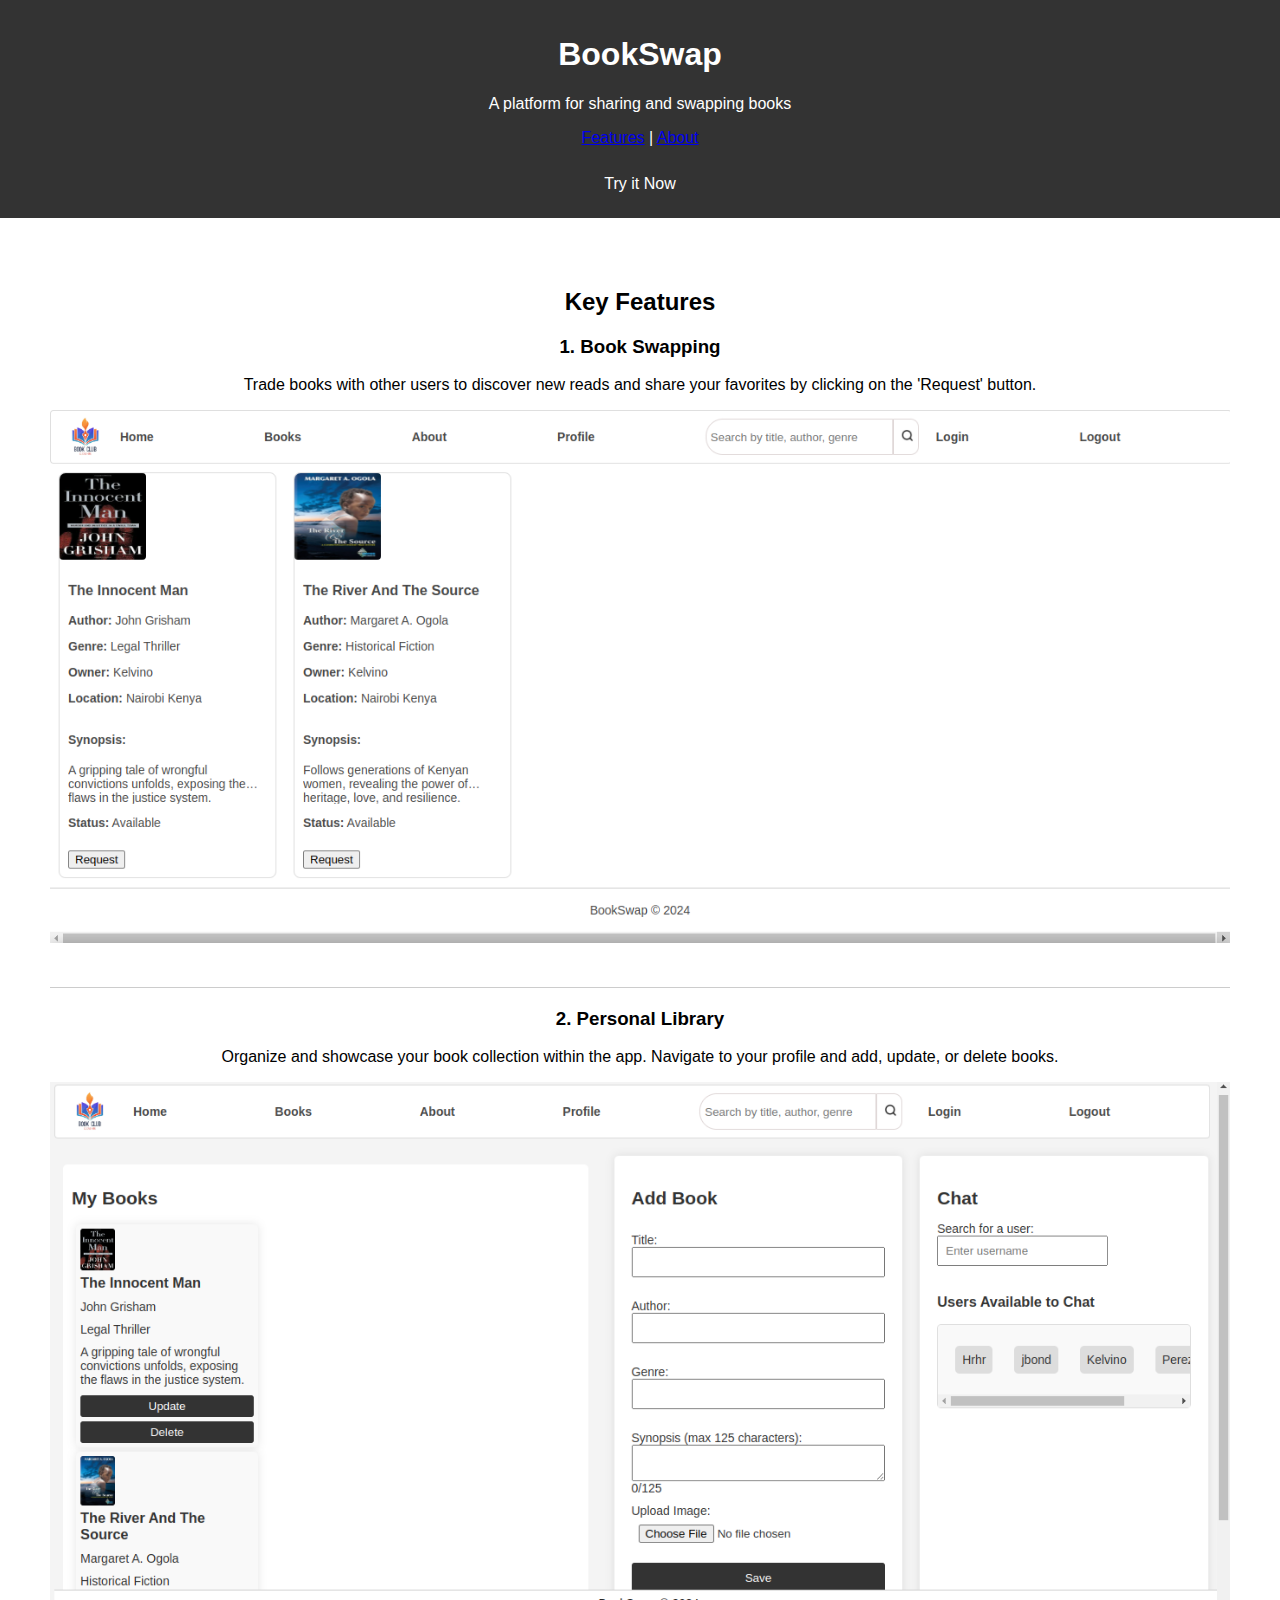
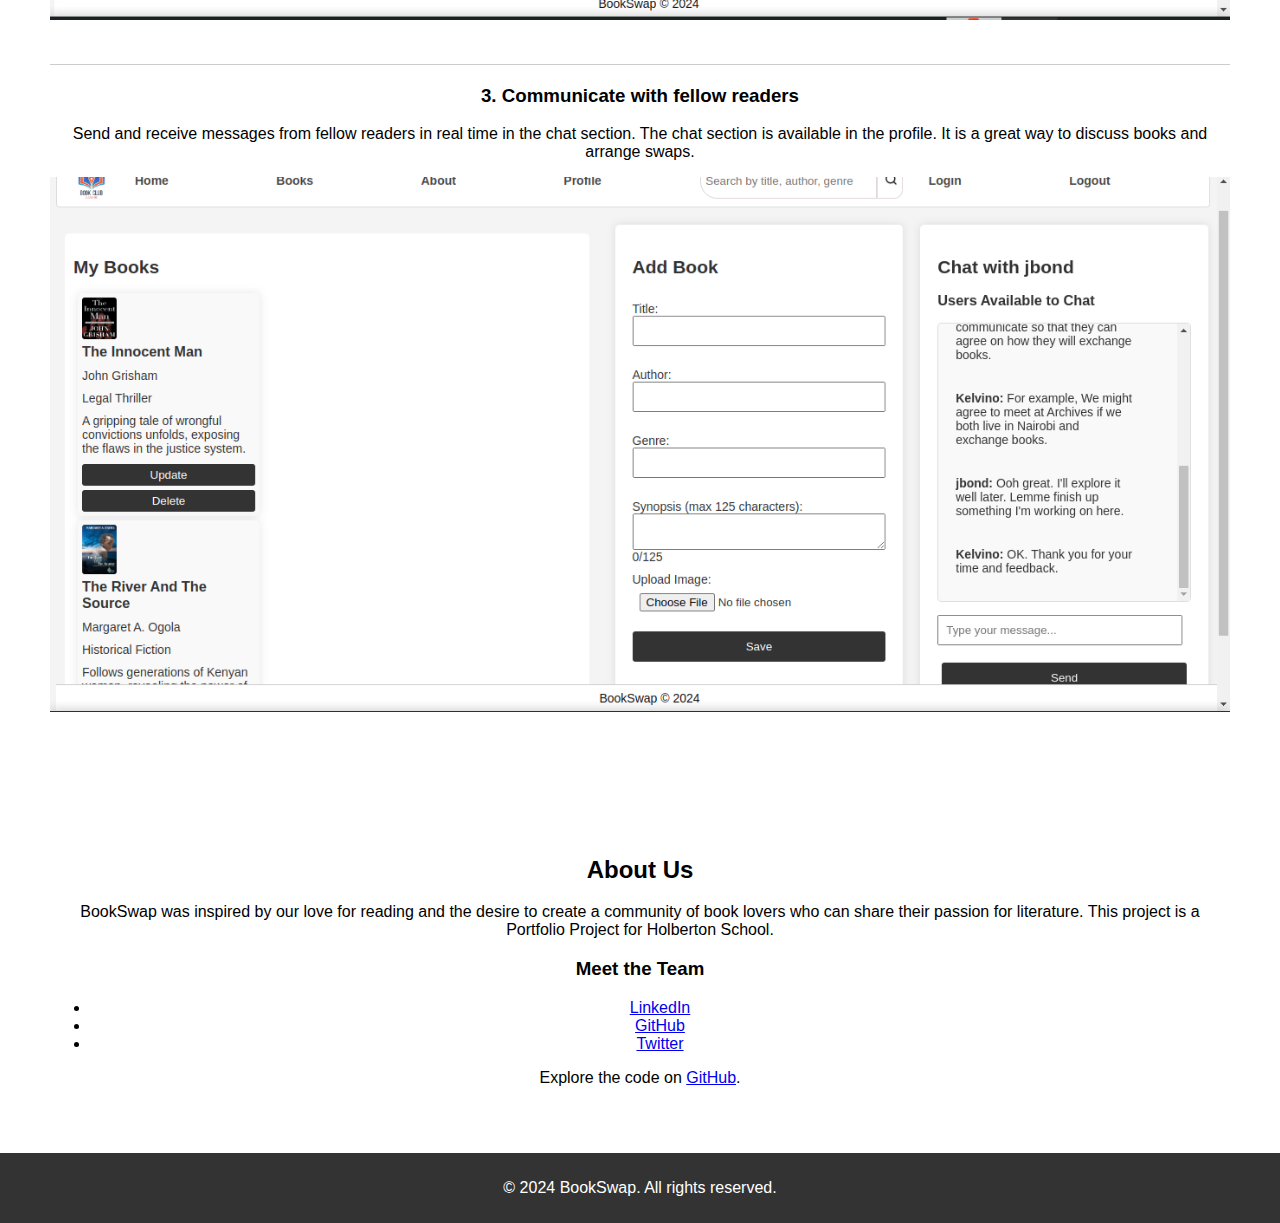
<file: index.html>
<!DOCTYPE html>
<html lang="en">

<head>
    <meta charset="UTF-8">
    <meta name="viewport" content="width=device-width, initial-scale=1.0">
    <title>BookSwap</title>
    <style>
        body {
            font-family: 'Arial', sans-serif;
            margin: 0;
            padding: 0;
            box-sizing: border-box;
        }

        header {
            background-color: #333;
            color: #fff;
            padding: 15px;
            text-align: center;
        }

        section {
            padding: 50px;
            text-align: center;
        }

        img {
            max-width: 100%;
            height: auto;
            margin-bottom: 20px;
        }

        /* Grey line between features */
        section > div:not(:last-child) {
            border-bottom: 1px solid #ccc;
            margin-bottom: 20px;
            padding-bottom: 20px;
        }

        button {
            background-color: #333;
            color: #fff;
            padding: 10px 20px;
            font-size: 16px;
            text-decoration: none;
            border: none;
            cursor: pointer;
        }

        button:hover {
            background-color: #555;
        }

        footer {
            background-color: #333;
            color: #fff;
            padding: 10px;
            text-align: center;
        }
    </style>
</head>

<body>

    <!-- Header Section -->
    <header>
        <h1>BookSwap</h1>
        <p>A platform for sharing and swapping books</p>
        <nav>
            <a href="#features">Features</a> |
            <a href="#about">About</a>
        </nav>
        <br>
        <a href="http://52.200.50.96/" target="_blank">
            <button>Try it Now</button>
        </a>
    </header>

    <!-- Features Section -->
    <section id="features">
        <h2>Key Features</h2>

        <!-- Feature 1 -->
        <div>
            <h3>1. Book Swapping</h3>
            <p>Trade books with other users to discover new reads and share your favorites by clicking on the 'Request' button.</p>
            <img src="images/feature1.png" alt="Feature 1">
        </div>

        <!-- Feature 2 -->
        <div>
            <h3>2. Personal Library</h3>
            <p>Organize and showcase your book collection within the app. Navigate to your profile and add, update, or delete books.</p>
            <img src="images/feature2.png" alt="Feature 2">
        </div>

        <!-- Feature 3 -->
        <div>
            <h3>3. Communicate with fellow readers</h3>
            <p>Send and receive messages from fellow readers in real time in the chat section. The chat section
                is available in the profile. It is a great way to discuss books and arrange swaps.</p>
            </p>
            <img src="images/feature3.png" alt="Feature 3">
        </div>
    </section>

    <!-- About Section -->
    <section id="about">
        <h2>About Us</h2>
        <p>BookSwap was inspired by our love for reading and the desire to create a community of book lovers who can share their passion for literature. This project is a Portfolio Project for Holberton School.</p>

        <!-- Team Members -->
        <h3>Meet the Team</h3>
        <ul>
            <li><a href="https://www.linkedin.com/in/kelvin-njoroge-04068b231/" target="_blank">LinkedIn</a></li>
            <li><a href="https://github.com/KelvinoKing" target="_blank">GitHub</a></li>
            <li><a href="https://twitter.com/KelvinoNjoroge" target="_blank">Twitter</a></li>
        </ul>

        <!-- GitHub Repository -->
        <p>Explore the code on <a href="https://github.com/KelvinoKing/BookSwap" target="_blank">GitHub</a>.</p>
    </section>

    <!-- Footer Section -->
    <footer>
        <p>&copy; 2024 BookSwap. All rights reserved.</p>
    </footer>

</body>

</html>
</file>
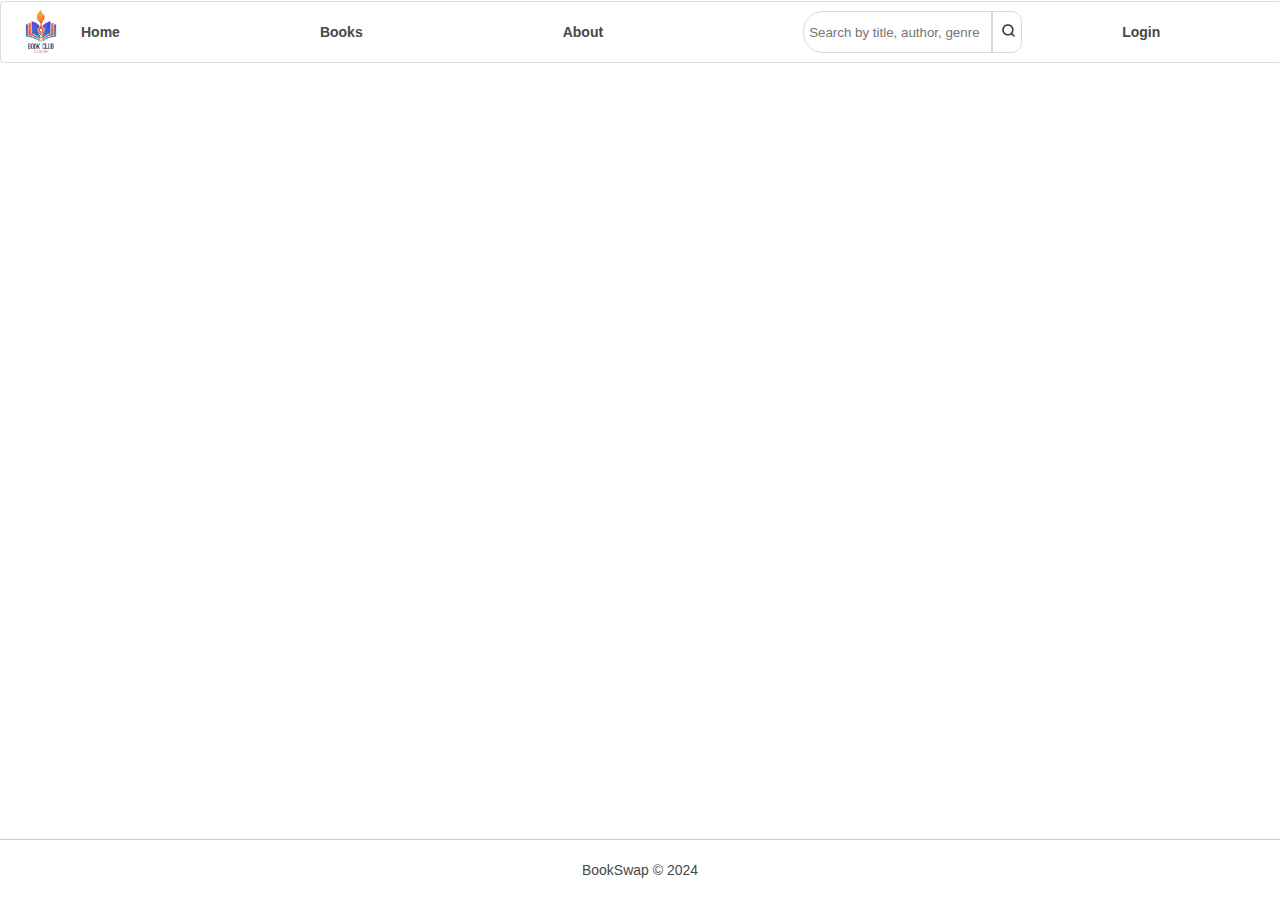
<file: web_static/index.html>
<!DOCTYPE html>
<html>
    <head>
        <meta charset="UTF-8">
        <title>BookSwap</title>
        <link rel="stylesheet" type="text/css" href="css/style.css">
        <link rel="shortcut icon" href="static/images/logo.jpg">
    </head>
    <body>
        <div class="container">
            <section class="navigation">
                <img class="logo" src="static/images/logo.jpg" alt="LOGO">
                <a href="index.html"><strong>Home</strong></a>
                <a href="book.html"><strong>Books</strong></a>
                <a href="about.html"><strong>About</strong></a>
                <input class="text-field" type="text" placeholder="Search by title, author, genre">
                <button class="filter">
                    <img class="icon" id="search" src="static/images/searchIcon.png" alt="Search">
                </button>
                <a href="login.html"><strong>Login</strong></a>
            </section>
        </div>
        <footer>
            <p>BookSwap &copy; 2024</p>
        </footer>
    </body>
</html>
</file>
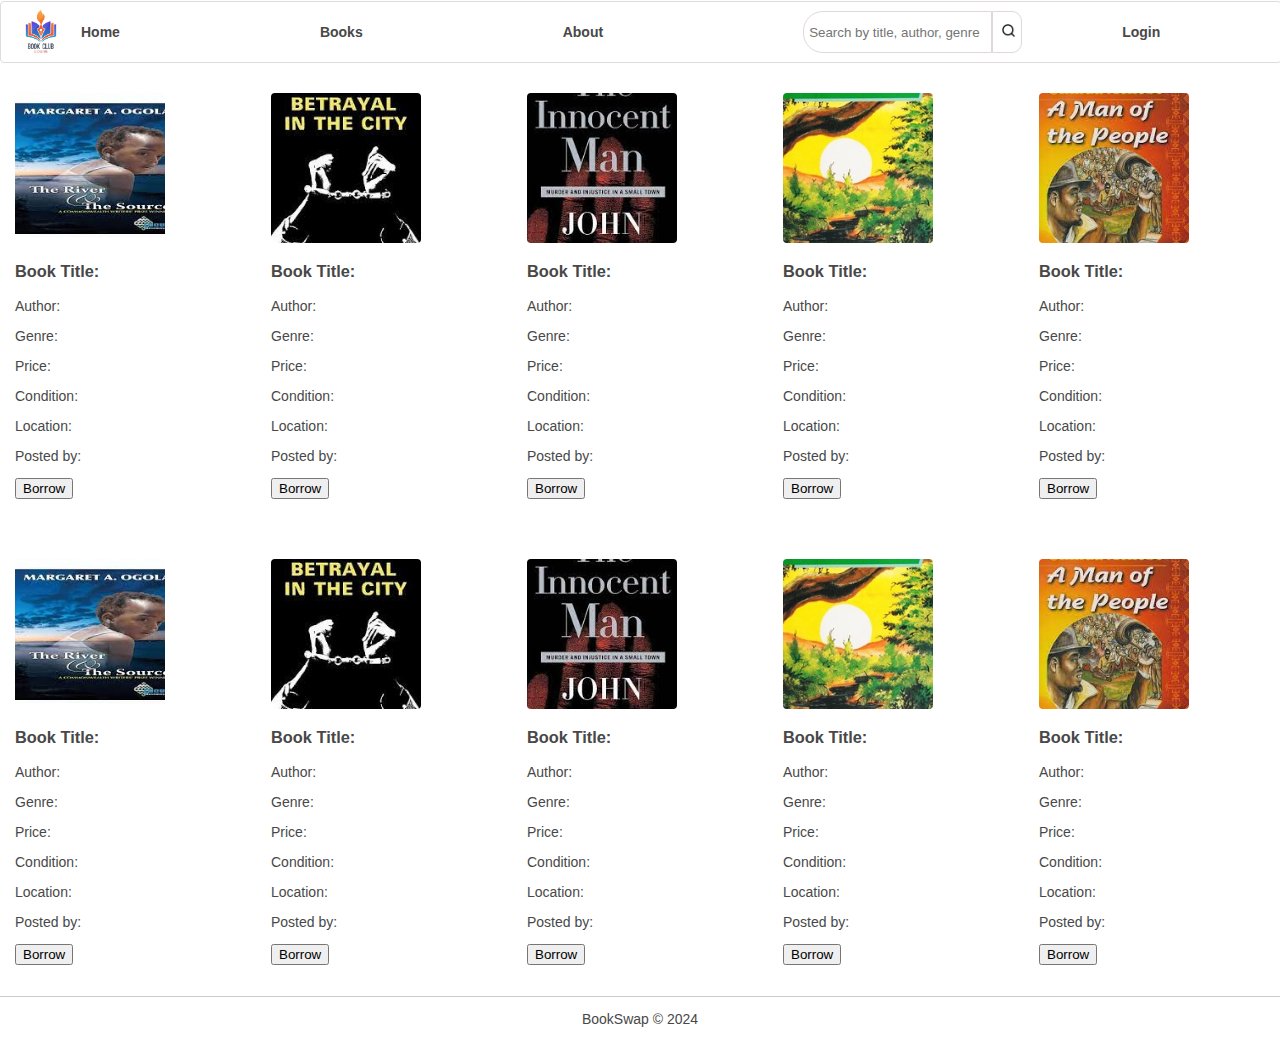
<file: web_static/book.html>
<!DOCTYPE html>
<html>
    <head>
        <meta charset="UTF-8">
        <title>BookSwap</title>
        <link rel="stylesheet" type="text/css" href="css/style.css">
        <link rel="shortcut icon" href="static/images/logo.jpg">
    </head>
    <body>
        <div class="container">
            <section class="navigation">
                <img class="logo" src="static/images/logo.jpg" alt="LOGO">
                <a href="index.html"><strong>Home</strong></a>
                <a href="book.html"><strong>Books</strong></a>
                <a href="about.html"><strong>About</strong></a>
                <input class="text-field" type="text" placeholder="Search by title, author, genre">
                <button class="filter">
                    <img class="icon" id="search" src="static/images/searchIcon.png" alt="Search">
                </button>
                <a href="login.html"><strong>Login</strong></a>
            </section>

            <section class="books">
                <div class="post">
                    <img class="book" src="static/images/book1.jpeg" alt="Book1">
                    <div class="book-info">
                        <h3>Book Title:</h3>
                        <p>Author:</p>
                        <p>Genre:</p>
                        <p>Price:</p>
                        <p>Condition:</p>
                        <p>Location:</p>
                        <p>Posted by:</p>
                        <button class="buy">Borrow</button>
                    </div>
                </div>

                <div class="post">
                    <img class="book" src="static/images/book2.jpeg" alt="Book2">
                    <div class="book-info">
                        <h3>Book Title:</h3>
                        <p>Author:</p>
                        <p>Genre:</p>
                        <p>Price:</p>
                        <p>Condition:</p>
                        <p>Location:</p>
                        <p>Posted by:</p>
                        <button class="buy">Borrow</button>
                    </div>
                </div>

                <div class="post">
                    <img class="book" src="static/images/book3.jpeg" alt="Book3">
                    <div class="book-info">
                        <h3>Book Title:</h3>
                        <p>Author:</p>
                        <p>Genre:</p>
                        <p>Price:</p>
                        <p>Condition:</p>
                        <p>Location:</p>
                        <p>Posted by:</p>
                        <button class="buy">Borrow</button>
                    </div>
                </div>

                <div class="post">
                    <img class="book" src="static/images/book4.jpeg" alt="Book4">
                    <div class="book-info">
                        <h3>Book Title:</h3>
                        <p>Author:</p>
                        <p>Genre:</p>
                        <p>Price:</p>
                        <p>Condition:</p>
                        <p>Location:</p>
                        <p>Posted by:</p>
                        <button class="buy">Borrow</button>
                    </div>
                </div>

                <div class="post">
                    <img class="book" src="static/images/book5.jpeg" alt="Book5">
                    <div class="book-info">
                        <h3>Book Title:</h3>
                        <p>Author:</p>
                        <p>Genre:</p>
                        <p>Price:</p>
                        <p>Condition:</p>
                        <p>Location:</p>
                        <p>Posted by:</p>
                        <button class="buy">Borrow</button>
                    </div>
                </div>

                <div class="post">
                    <img class="book" src="static/images/book1.jpeg" alt="Book1">
                    <div class="book-info">
                        <h3>Book Title:</h3>
                        <p>Author:</p>
                        <p>Genre:</p>
                        <p>Price:</p>
                        <p>Condition:</p>
                        <p>Location:</p>
                        <p>Posted by:</p>
                        <button class="buy">Borrow</button>
                    </div>
                </div>

                <div class="post">
                    <img class="book" src="static/images/book2.jpeg" alt="Book2">
                    <div class="book-info">
                        <h3>Book Title:</h3>
                        <p>Author:</p>
                        <p>Genre:</p>
                        <p>Price:</p>
                        <p>Condition:</p>
                        <p>Location:</p>
                        <p>Posted by:</p>
                        <button class="buy">Borrow</button>
                    </div>
                </div>

                <div class="post">
                    <img class="book" src="static/images/book3.jpeg" alt="Book3">
                    <div class="book-info">
                        <h3>Book Title:</h3>
                        <p>Author:</p>
                        <p>Genre:</p>
                        <p>Price:</p>
                        <p>Condition:</p>
                        <p>Location:</p>
                        <p>Posted by:</p>
                        <button class="buy">Borrow</button>
                    </div>
                </div>

                <div class="post">
                    <img class="book" src="static/images/book4.jpeg" alt="Book4">
                    <div class="book-info">
                        <h3>Book Title:</h3>
                        <p>Author:</p>
                        <p>Genre:</p>
                        <p>Price:</p>
                        <p>Condition:</p>
                        <p>Location:</p>
                        <p>Posted by:</p>
                        <button class="buy">Borrow</button>
                    </div>
                </div>

                <div class="post">
                    <img class="book" src="static/images/book5.jpeg" alt="Book5">
                    <div class="book-info">
                        <h3>Book Title:</h3>
                        <p>Author:</p>
                        <p>Genre:</p>
                        <p>Price:</p>
                        <p>Condition:</p>
                        <p>Location:</p>
                        <p>Posted by:</p>
                        <button class="buy">Borrow</button>
                    </div>
                </div>
            </section>
        </div>
        <footer>
            <p>BookSwap &copy; 2024</p>
        </footer>
    </body>
</html>
</file>
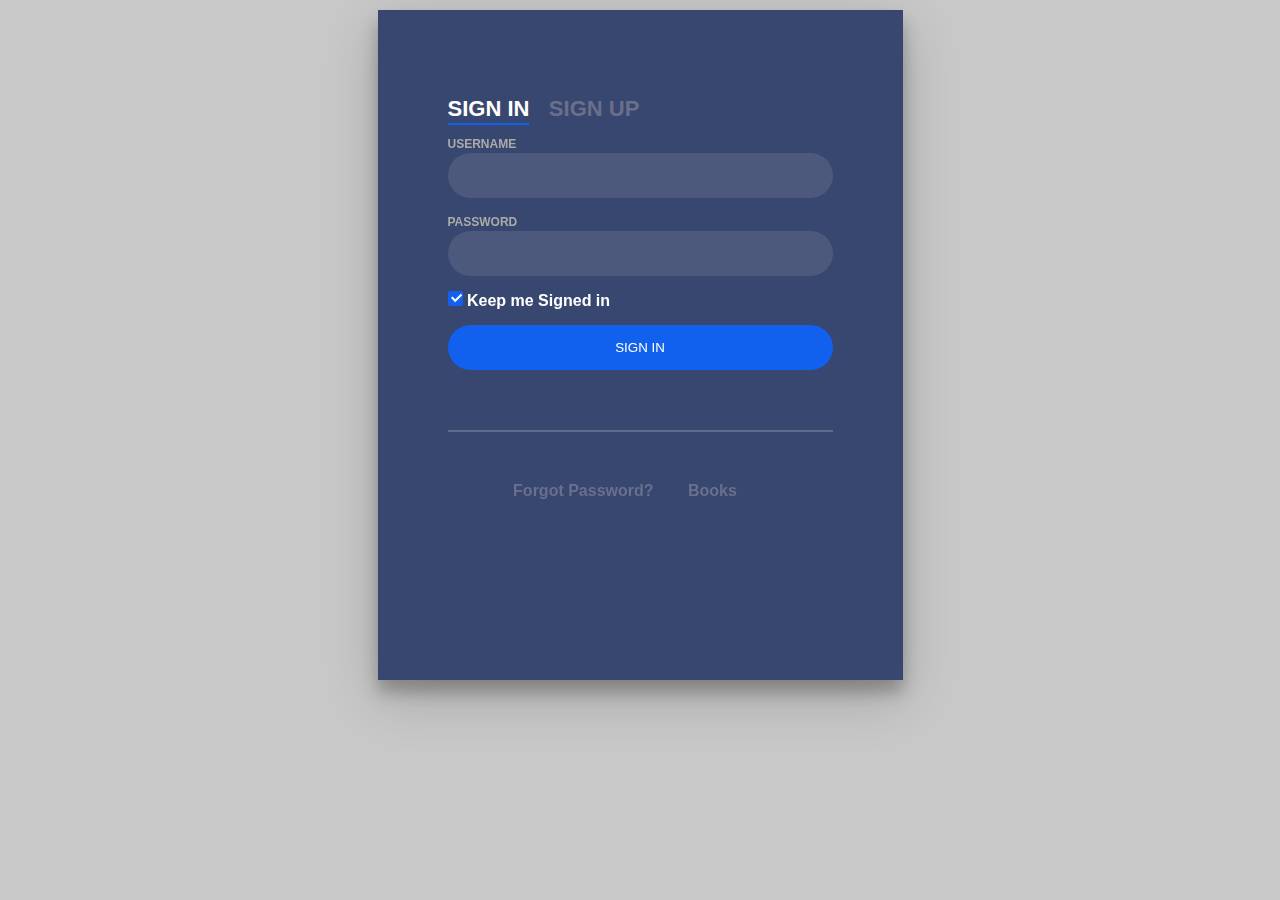
<file: web_static/login.html>
<!DOCTYPE html>
<html>
<head>
  <link rel="stylesheet" href="css/login.css" />
  <title>Form</title>
</head>
<body>
  <div class="login-wrap">
    <div class="login-html">
      <input id="tab-1" type="radio" name="tab" class="sign-in" checked><label for="tab-1" class="tab">Sign In</label>
      <input id="tab-2" type="radio" name="tab" class="sign-up"><label for="tab-2" class="tab">Sign Up</label>
      <div class="login-form">
        <div class="sign-in-htm">
          <div class="group">
            <label for="user" class="label">Username</label>
            <input id="user" type="text" class="input">
          </div>
          <div class="group">
            <label for="pass" class="label">Password</label>
            <input id="pass" type="password" class="input" data-type="password">
          </div>
          <div class="group">
            <input id="check" type="checkbox" class="check" checked>
            <label for="check"><span class="icon"></span> Keep me Signed in</label>
          </div>
          <div class="group">
            <input type="submit" class="button" value="Sign In">
          </div>
          <div class="hr"></div>
          <div class="foot-lnk">
            <a href="#forgot">Forgot Password?</a>
            <a class="home" href="book.html"><Strong>Books</Strong></a>
          </div>
        </div>
        <div class="sign-up-htm">
          <div class="group">
                <label for="user" class="label">First name</label>
                <input id="user" type="text" class="input">
          </div>
          <div class="group">
            <label for="user" class="label">Last name</label>
            <input id="user" type="text" class="input">
          </div>
          <div class="group">
            <label for="user" class="label">Username</label>
            <input id="user" type="text" class="input">
          </div>
          <div class="group">
            <label for="pass" class="label">Password</label>
            <input id="pass" type="password" class="input" data-type="password">
          </div>
          <div class="group">
            <label for="pass" class="label">Repeat Password</label>
            <input id="pass" type="password" class="input" data-type="password">
          </div>
          <div class="group">
            <label for="pass" class="label">Email Address</label>
            <input id="pass" type="text" class="input">
          </div>
          <div class="group">
            <label for="user" class="label">Location</label>
            <input id="user" type="text" class="input">
         </div>
          <div class="group">
            <input type="submit" class="button" value="Sign Up">
          </div>
          <div class="hr"></div>
          <div class="foot-lnk">
            <label for="tab-1">Already Member?</a>
            <a class="home" href="book.html"><Strong>Books</Strong></a>
          </div>
        </div>
      </div>
    </div>
  </div>
</body>
</html>
</file>
<file: web_static/css/style.css>
html, body {
    height: 100%;
}

body {
    margin: 0px;
    padding: 0px; 
    color: #484848;
    font-size: 14px;
    font-family: Circular, "Helvetica Neue",Helvetica,Arial,sans-serif;
    display: flex;
    flex-direction: column;
}

.container {
    max-width: 100%;
    margin: 1px auto;
    width: 100%;
    flex: 1 0 auto;
}

header {
    height: 70px; 
    width: 100%;
    border-bottom: 1px solid #CCCCCC;
    background: white url(static/images/logo.jpg);
    background-repeat: no-repeat;
    background-position: 20px center;
    flex-shrink: 0;
}

footer {

    background-color: white; 
    height: 60px; 
    width: 100%;
    border-top: 1px solid #CCCCCC;  
    display:flex; 
    flex-direction: column; 
    justify-content: center; 
    align-items: center;
    bottom: 0;
    
}

.navigation {
    display: flex;
    justify-content: space-between;
    align-items: center;
    background-color: white;
    height: 60px;
    width: 100%;
    border: 1px solid #DDDDDD;
    border-radius: 4px;
    display: flex;  
    align-items: center;
    position: relative;
}

.logo{
    height: 60px;
    width: 60px;
    margin: 10px;
}

.navigation a {
    text-decoration: none;
    color: #484848;
    font-weight: bold;
    font-size: 14px;
    margin-right: 200px;
    flex-grow: 1;
    flex-shrink: 1;
}

.navigation a:hover {
    color: #FF5A5F;
}

.navigation button {
    justify-content: center;
    align-items: center;
    background-color: white;
    border: 1px solid #e0d8d8;
    border-radius: 0 10px 10px 0;
    height: 42px;
    width: 30px;
    color: #484848;
    font-weight: bold;
    font-size: 14px;
    cursor: pointer;
    margin-left: 0px;
    margin-right: 100px;
    align-items: center;
    flex-grow: 0;
    flex-shrink: 0;
}

.navigation button:hover {
    background-color: #FF5A5F;
}

.icon {
    height: 15PX;
    width: 15px;
    margin: 2px;
    object-fit: fill;
}

.text-field {
    flex-grow: 1;
    height: 30px;
    border: 1px solid #e0d8d8;
    border-radius: 20px 0 0 20px;
    margin-right: 0px;
    margin-left: 700px auto;
    padding: 5px;
}

.books {
    display: flex;
    flex-wrap: wrap;
}

.post {
    flex: 1 0 200px;
    margin-right: 5px;
    margin-left: 5px;
    margin-top: 20px;
    margin-bottom: 20px;
    padding: 10px;
}

.book {
    height: 150px;
    width: 150px;
    object-fit: cover;
    border-radius: 4px;
}
</file>
<file: web_static/css/login.css>
body {
    margin: 10px;
    color: #6a6f8c;
    background: #c8c8c8;
    font: 600 16px/18px "Open Sans", sans-serif;
  }
  *,
  :after,
  :before {
    box-sizing: border-box;
  }
  .clearfix:after,
  .clearfix:before {
    content: "";
    display: table;
  }
  .clearfix:after {
    clear: both;
    display: block;
  }
  a {
    color: inherit;
    text-decoration: none;
  }
  
  .home {
    margin: 30px;
  }

  .login-wrap {
    width: 100%;
    margin: auto;
    max-width: 525px;
    min-height: 670px;
    position: relative;
    box-shadow: 0 12px 15px 0 rgba(0, 0, 0, 0.24),
      0 17px 50px 0 rgba(0, 0, 0, 0.19);
  }
  .login-html {
    width: 100%;
    height: 100%;
    position: absolute;
    padding: 90px 70px 50px 70px;
    background: rgba(40, 57, 101, 0.9);
  }
  .login-html .sign-in-htm,
  .login-html .sign-up-htm {
    top: 0;
    left: 0;
    right: 0;
    bottom: 0;
    position: absolute;
    transform: rotateY(180deg);
    backface-visibility: hidden;
    transition: all 0.4s linear;
  }
  .login-html .sign-in,
  .login-html .sign-up,
  .login-form .group .check {
    display: none;
  }
  .login-html .tab,
  .login-form .group .label,
  .login-form .group .button {
    text-transform: uppercase;
  }
  .login-html .tab {
    font-size: 22px;
    margin-right: 15px;
    cursor: pointer;
    padding-bottom: 5px;
    margin: 0 15px 10px 0;
    display: inline-block;
    border-bottom: 2px solid transparent;
  }
  .login-html .sign-in:checked + .tab,
  .login-html .sign-up:checked + .tab {
    color: #fff;
    border-color: #1161ee;
    cursor: pointer;
  }
  .login-form {
    min-height: 345px;
    position: relative;
    perspective: 1000px;
    transform-style: preserve-3d;
  }
  .login-form .group {
    margin-bottom: 15px;
  }
  .login-form .group .label,
  .login-form .group .input,
  .login-form .group .button {
    width: 100%;
    color: #fff;
    display: block;
  }
  .login-form .group .input,
  .login-form .group .button {
    border: none;
    padding: 15px 20px;
    border-radius: 25px;
    background: rgba(255, 255, 255, 0.1);
  }
  .login-form .group input[data-type="password"] {
    -webkit-text-security: circle;
  }
  .login-form .group .label {
    color: #aaa;
    font-size: 12px;
  }
  .login-form .group .button {
    background: #1161ee;
    cursor: pointer;
  }
  .login-form .group .button:hover {
      background:#1454c4;
      cursor: pointer;
    }
  .login-form .group label .icon {
    width: 15px;
    height: 15px;
    border-radius: 2px;
    position: relative;
    display: inline-block;
    background: rgba(255, 255, 255, 0.1);
  }
  .login-form .group label .icon:before,
  .login-form .group label .icon:after {
    content: "";
    width: 10px;
    height: 2px;
    background: #fff;
    position: absolute;
    transition: all 0.2s ease-in-out 0s;
  }
  .login-form .group label .icon:before {
    left: 3px;
    width: 5px;
    bottom: 6px;
    transform: scale(0) rotate(0);
  }
  .login-form .group label .icon:after {
    top: 6px;
    right: 0;
    transform: scale(0) rotate(0);
  }
  .login-form .group .check:checked + label {
    color: #fff;
  }
  .login-form .group .check:checked + label .icon {
    background: #1161ee;
  }
  .login-form .group .check:checked + label .icon:before {
    transform: scale(1) rotate(45deg);
  }
  .login-form .group .check:checked + label .icon:after {
    transform: scale(1) rotate(-45deg);
  }
  .login-html
    .sign-in:checked
    + .tab
    + .sign-up
    + .tab
    + .login-form
    .sign-in-htm {
    transform: rotate(0);
  }
  .login-html .sign-up:checked + .tab + .login-form .sign-up-htm {
    transform: rotate(0);
  }
  .hr {
    height: 2px;
    margin: 60px 0 50px 0;
    background: rgba(255, 255, 255, 0.2);
  }
  .foot-lnk {
    text-align: center;
  }
</file>
